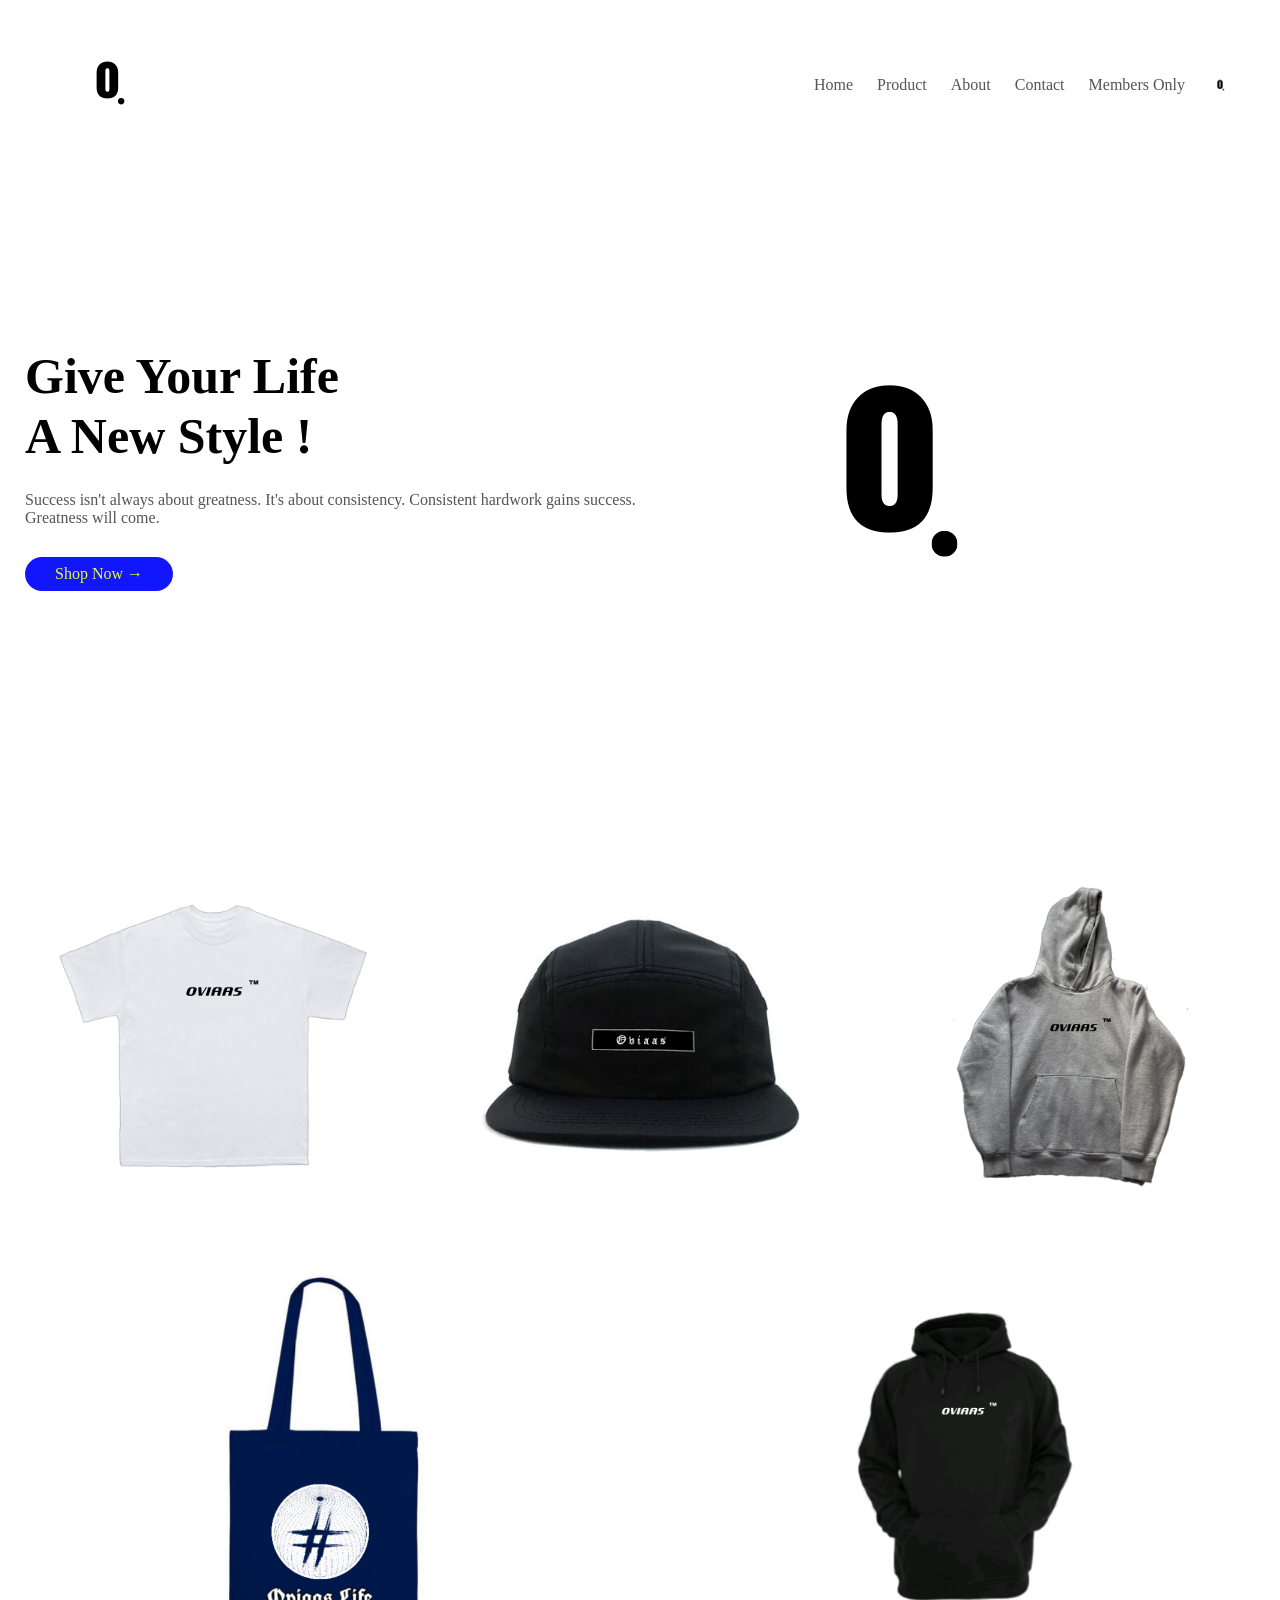
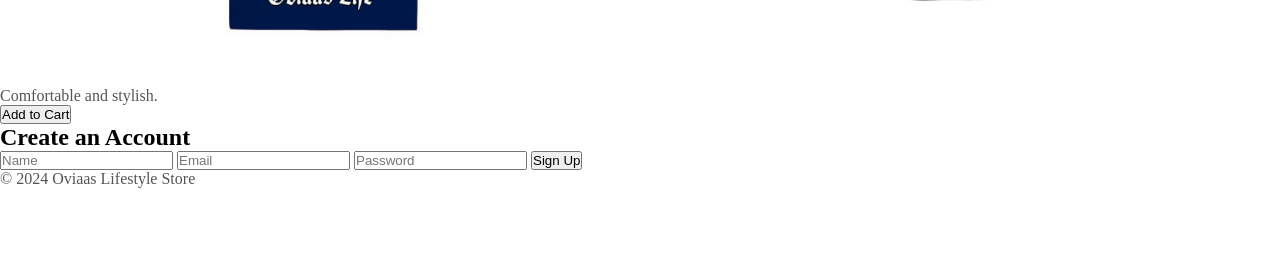
<file: index.html>
<!DOCTYPE html>
<html lang="en">

<head>
    <meta charset="UTF-8">
    <title>Oviaas Lifestyle Store</title>
    <link rel="stylesheet" href="style.css">
    <link href="https://fonts.googleapis.com/css2?family=Poppins:wght@300;400;500;600;700&display=swap"
        rel="stylesheet">
</head>

<body>

    <div class="header"></div>
    <div class="container">
        <div class="navbar">
            <div class="logo">
                <img src="Images/16.png" width="125px">
            </div>
            <nav>
                <ul>
                    <li><a href="index.html">Home</a></li>
                    <li><a href="product.html">Product</a></li>
                    <li><a href="about.html">About</a></li>
                    <li><a href="contact.html">Contact</a></li>
                    <li><a href="members only.html">Members Only</a></li>
                </ul>
            </nav>
            <img src="Images/16.png"
                width="30px" height="30px">
        </div>
        <div class="row">
            <div class="col-2">
                <h1>Give Your Life<br>A New Style !</h1>
                <p>Success isn't always about greatness. It's about consistency. Consistent hardwork gains success.
                    Greatness will come.</p>
                <a href="" class="btn">Shop Now &#8594</a>
            </div>
            <div class="col-2">
                <img
                    src="Images/16.png">
            </div>
        </div>
    </div>
    <div class="categories">
        <div class="row">
            <div class="col-3">
                <img
                    src="Images/2024_01_26 13_36_43.png">
            </div>
            <div class="col-3">
                <img
                    src="Images/5-Panel-Caps (1).png">
            </div>
            <div class="col-3">
                <img
                    src="Images/2024_01_26 13_33_01.png">
            </div>
            <div class="col-3">
                <img
                    src="Images/OVIAAS GLOBE TOTE BAG BLUE.jpeg">
            </div>
            <div class="col-3">
                <img
                    src="Images/2024_01_26 13_19_15.png">
            </div>
        </div>
        <section class=" products">
            <div class="product">

                <p>Comfortable and stylish.</p>
                <span></span>
                <button>Add to Cart</button>
            </div>
            <!-- Add more product items here -->
        </section>

        <section class="signup">
            <h2>Create an Account</h2>
            <form>
                <input type="text" placeholder="Name">
                <input type="email" placeholder="Email">
                <input type="password" placeholder="Password">
                <button>Sign Up</button>
            </form>
        </section>

        <footer>
            <p>&copy; 2024 Oviaas Lifestyle Store</p>
        </footer>
</body>

</html>
</file>
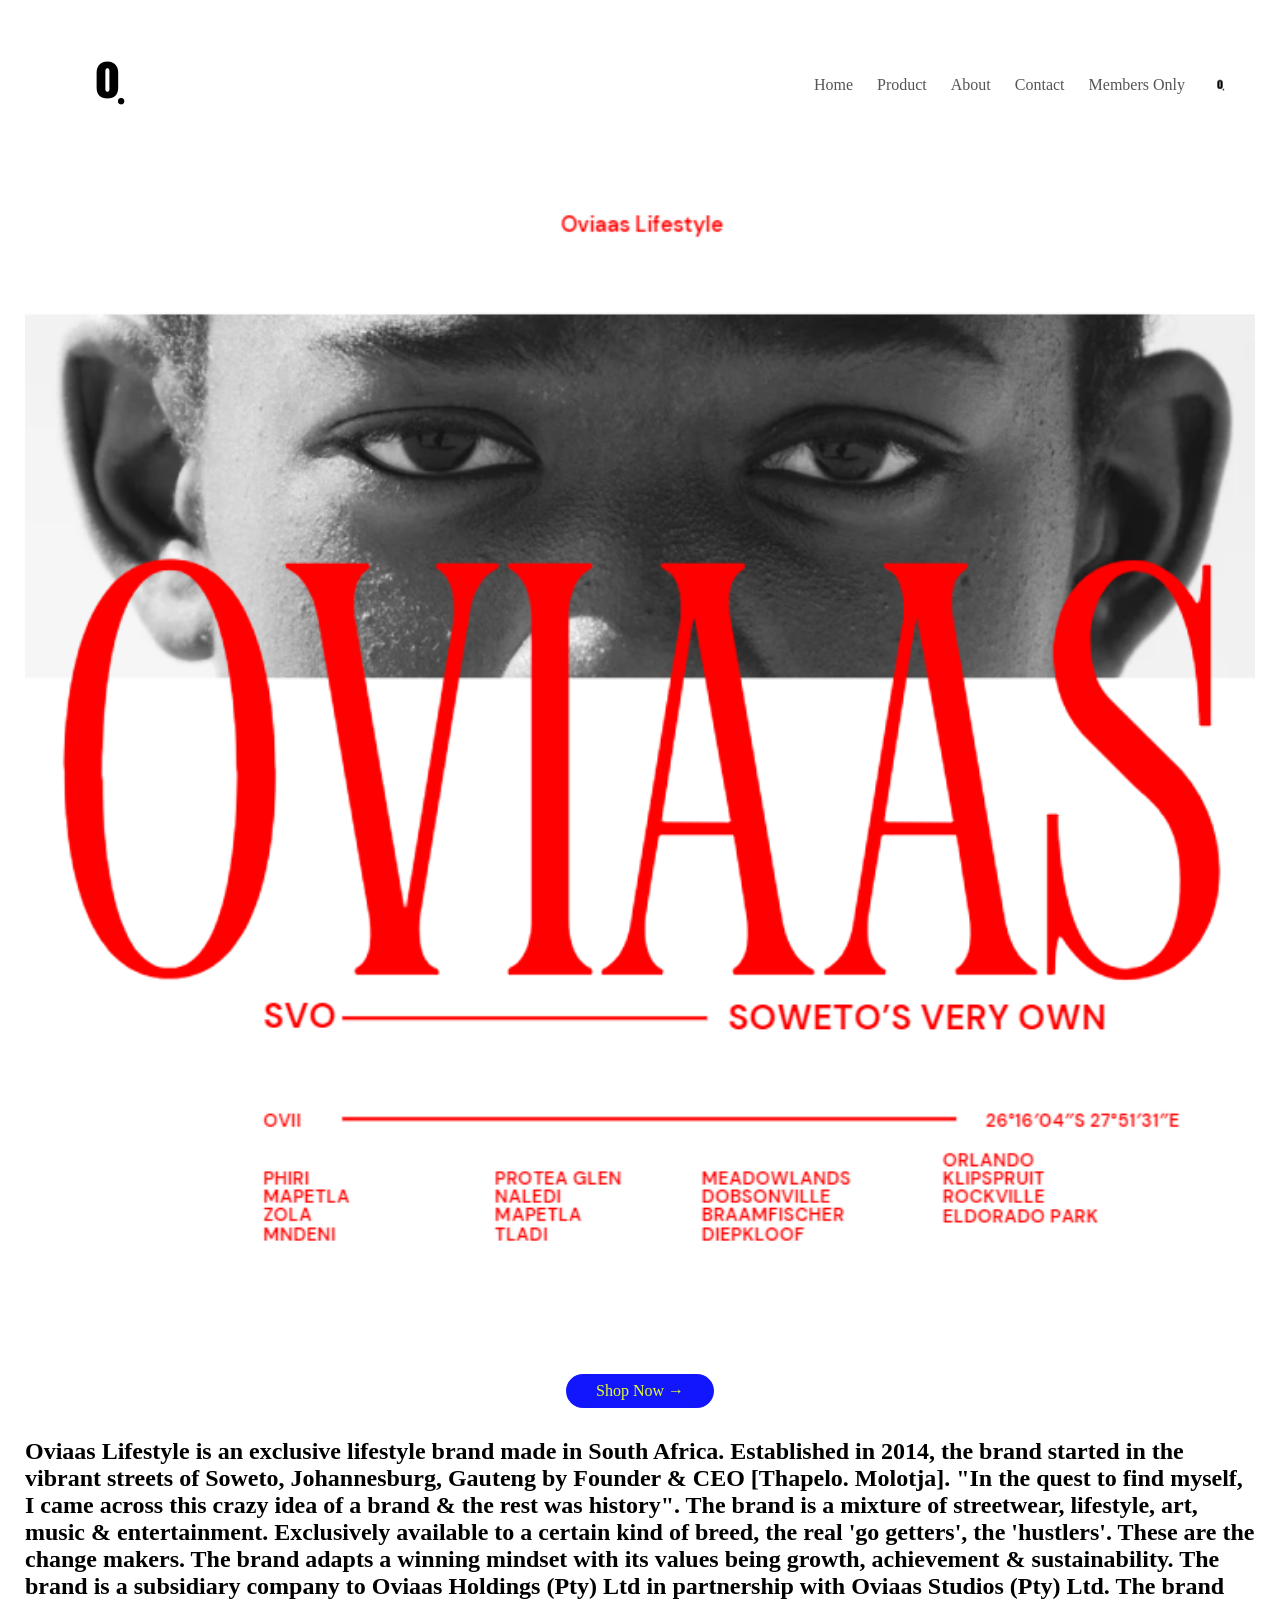
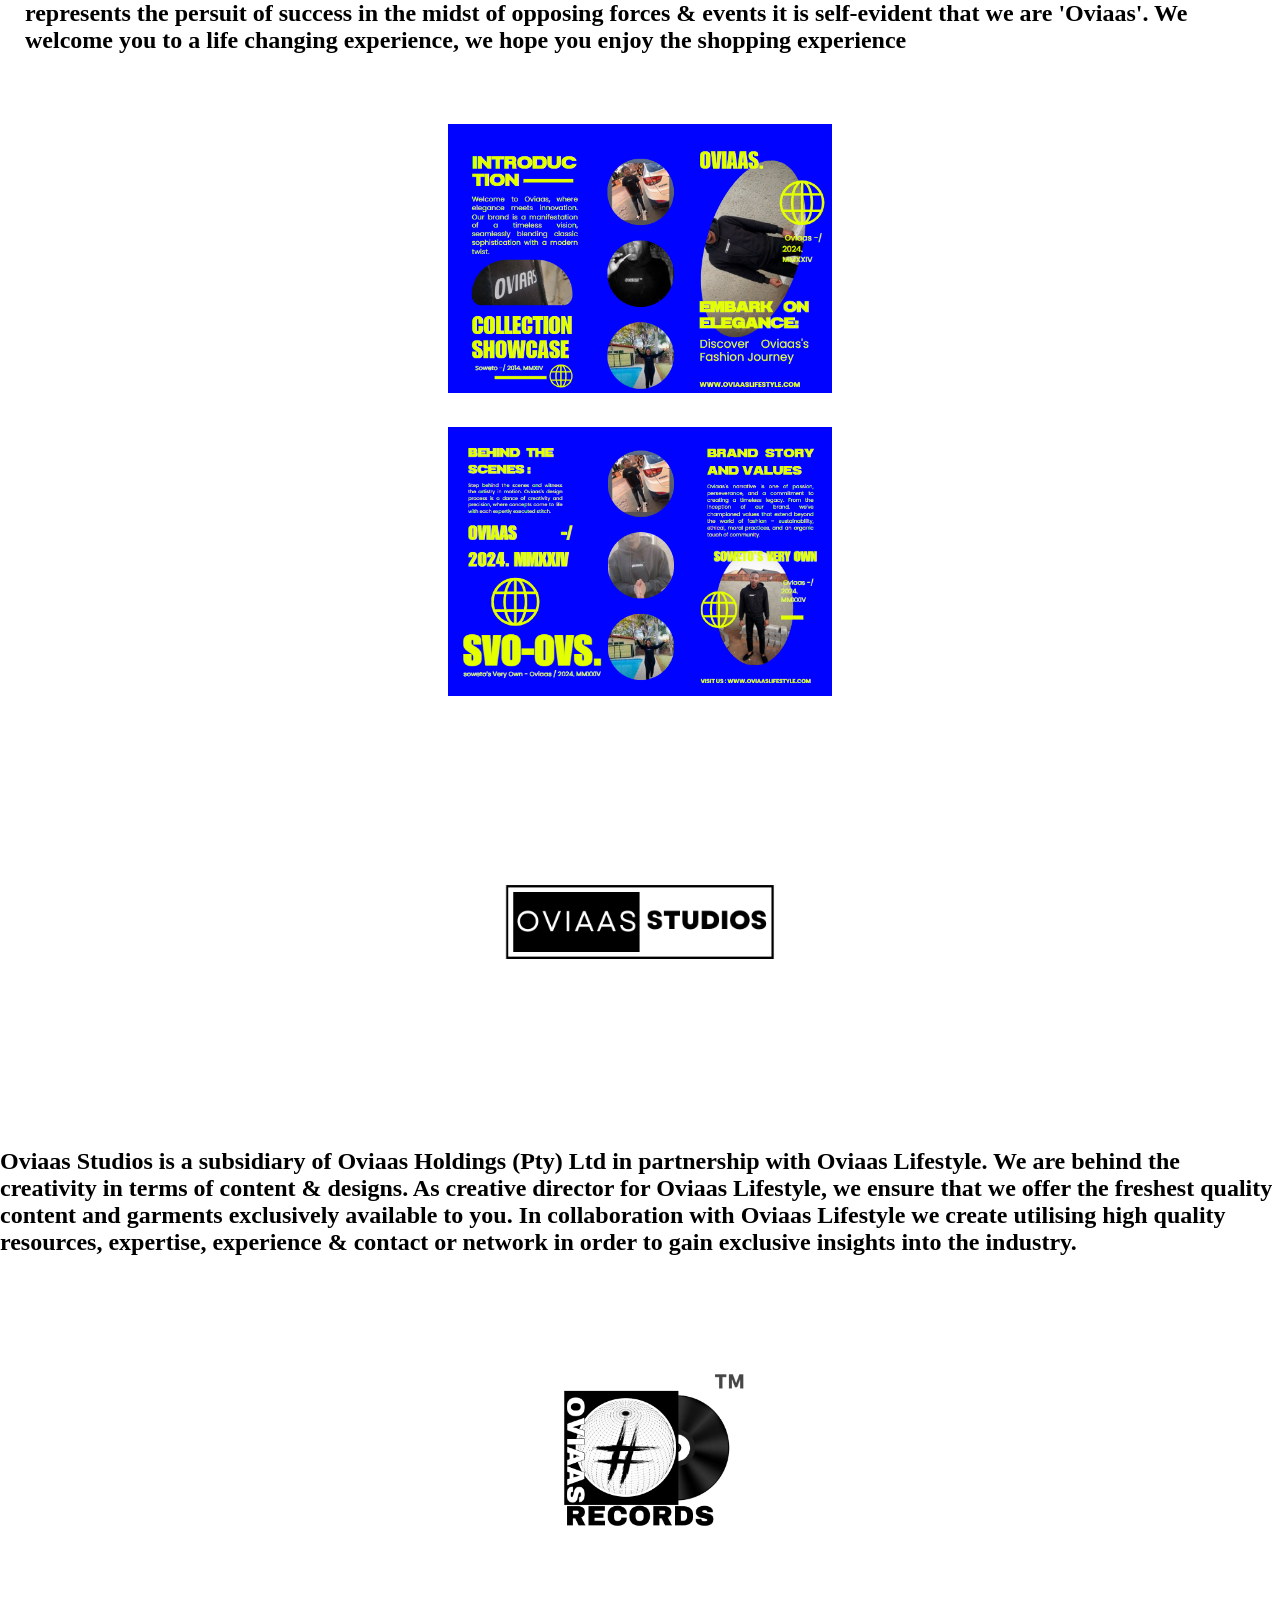
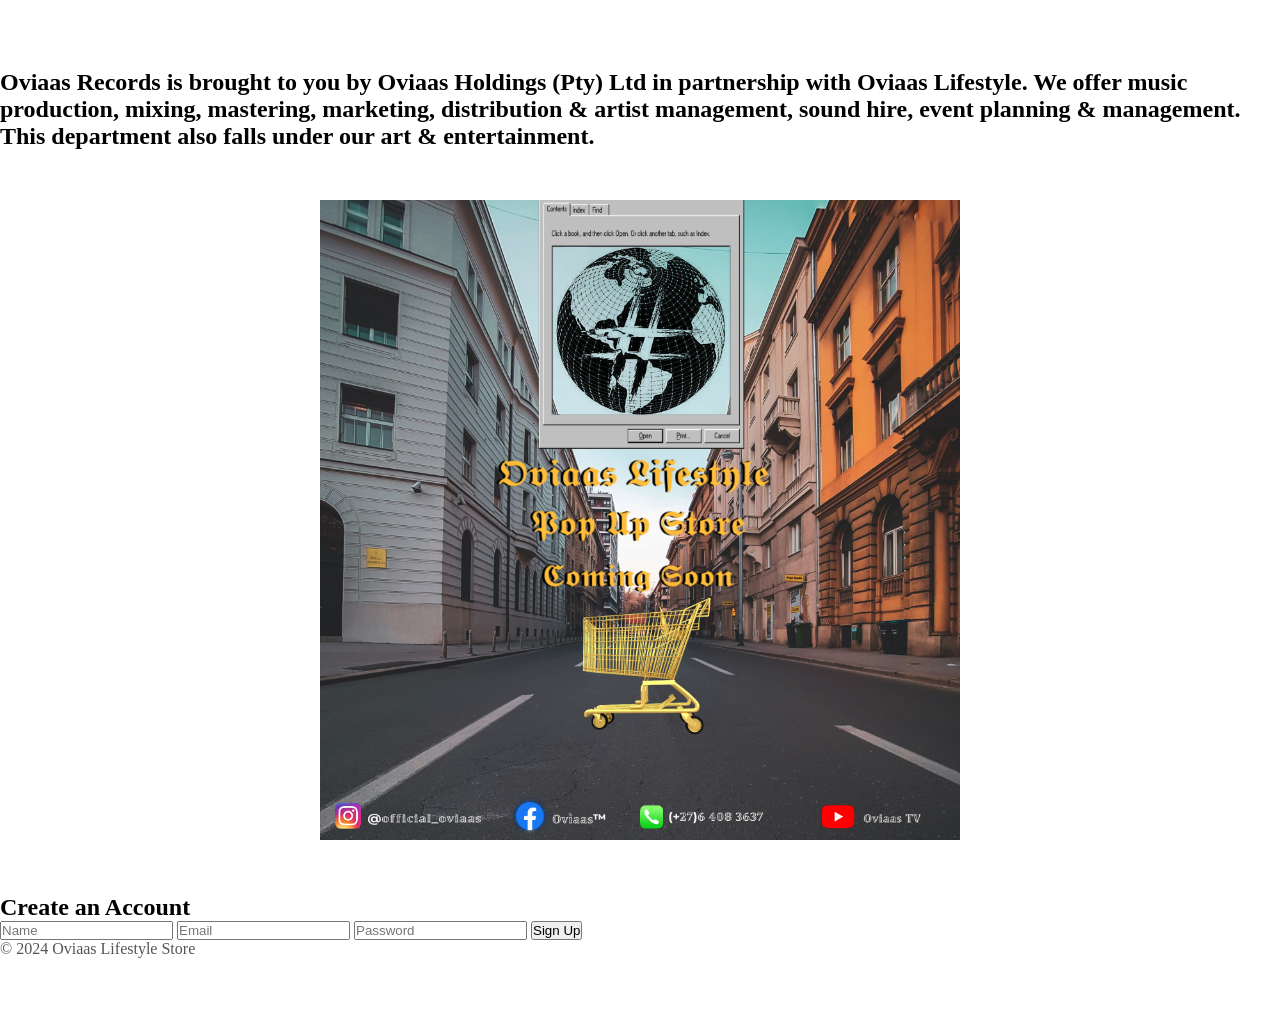
<file: about.html>
<!DOCTYPE html>
<html lang="en">

<head>
    <meta charset="UTF-8">
    <title>About</title>
    <link rel="stylesheet" href="style.css">
    <link href="https://fonts.googleapis.com/css2?family=Poppins:wght@300;400;500;600;700&display=swap"
        rel="stylesheet">
</head>

<body>

    <div class="header"></div>
    <div class="container">
        <div class="navbar">
            <div class="logo">
                <img src="Images/16.png" width="125px">
            </div>
            <nav>
                <ul>
                    <li><a href="index.html">Home</a></li>
                    <li><a href="product.html">Product</a></li>
                    <li><a href="about.html">About</a></li>
                    <li><a href="contact.html">Contact</a></li>
                    <li><a href="members only.html">Members Only</a></li>
                </ul>
            </nav>
            <img src="Images/16.png"
                width="30px" height="30px">
        </div>
        <div class="col-3">
            <img
                src="Images/Screenshot 2024-03-15 103500.png">
        </div>
        <div class="row">
            <div class="col-1">
                <a href="" class="btn">Shop Now &#8594</a>

            </div>
            <div class="col-1">
                <h2>Oviaas Lifestyle is an exclusive lifestyle brand made in South Africa. Established in 2014, the
                    brand started in the vibrant streets of Soweto, Johannesburg, Gauteng by Founder & CEO [Thapelo.
                    Molotja]. "In the quest to find myself, I came across this crazy idea of a brand & the rest was
                    history". The brand is a mixture of streetwear, lifestyle, art, music & entertainment. Exclusively
                    available to
                    a
                    certain kind of breed, the real 'go getters', the 'hustlers'. These are the change makers. The brand
                    adapts a winning mindset with its values being growth, achievement & sustainability. The brand is
                    a subsidiary company to Oviaas Holdings (Pty) Ltd in partnership with Oviaas
                    Studios (Pty) Ltd. The brand represents the persuit of success in the midst of opposing forces &
                    events it is self-evident that we are 'Oviaas'. We welcome you to a life changing experience, we
                    hope you enjoy the shopping experience</h2>
            </div>
        </div>
    </div>
    <div class="categories">
        <div class="row">
            <div class="col-3">
                <img
                    src="Images/Screenshot 2024-05-09 125522.png">
            </div>
        </div>
        <div class="row">
            <div class="col-3">
                <img
                    src="Images/Screenshot 2024-05-09 125742.png">
            </div>
        </div>
        <div class="row">
            <div class="col-3">
                <img
                    src="Images/Oviaas Website Logo.png">
            </div>
            <div class="col-1">
                <h2>Oviaas Studios is a subsidiary of Oviaas Holdings (Pty) Ltd in partnership with Oviaas
                    Lifestyle. We are behind the creativity in terms of content & designs. As creative director for
                    Oviaas Lifestyle, we
                    ensure that we offer the freshest quality content and garments exclusively available to you. In
                    collaboration with Oviaas Lifestyle we create utilising high quality resources, expertise,
                    experience & contact
                    or network in order to gain exclusive insights into the industry.</h2>
            </div>
        </div>
        <div class="row">
            <div class="col-3">
                <img
                    src="Images/2024_04_29 09_59_13.png">
            </div>
            <div class="col-1">
                <h2>Oviaas Records is brought to you by Oviaas Holdings (Pty) Ltd in partnership with Oviaas
                    Lifestyle. We offer music production, mixing, mastering, marketing, distribution & artist
                    management, sound hire,
                    event planning & management. This department also falls under our art & entertainment.</h2>
            </div>
        </div>
        <div class="row">
            <div class="col-2">
                <img
                    src="Images/2023_10_06 13_04_33.png">
            </div>
        </div>


        <section class="signup">
            <h2>Create an Account</h2>
            <form>
                <input type="text" placeholder="Name">
                <input type="email" placeholder="Email">
                <input type="password" placeholder="Password">
                <button>Sign Up</button>
            </form>
        </section>

        <footer>
            <p>&copy; 2024 Oviaas Lifestyle Store</p>
        </footer>
</body>

</html>
</file>
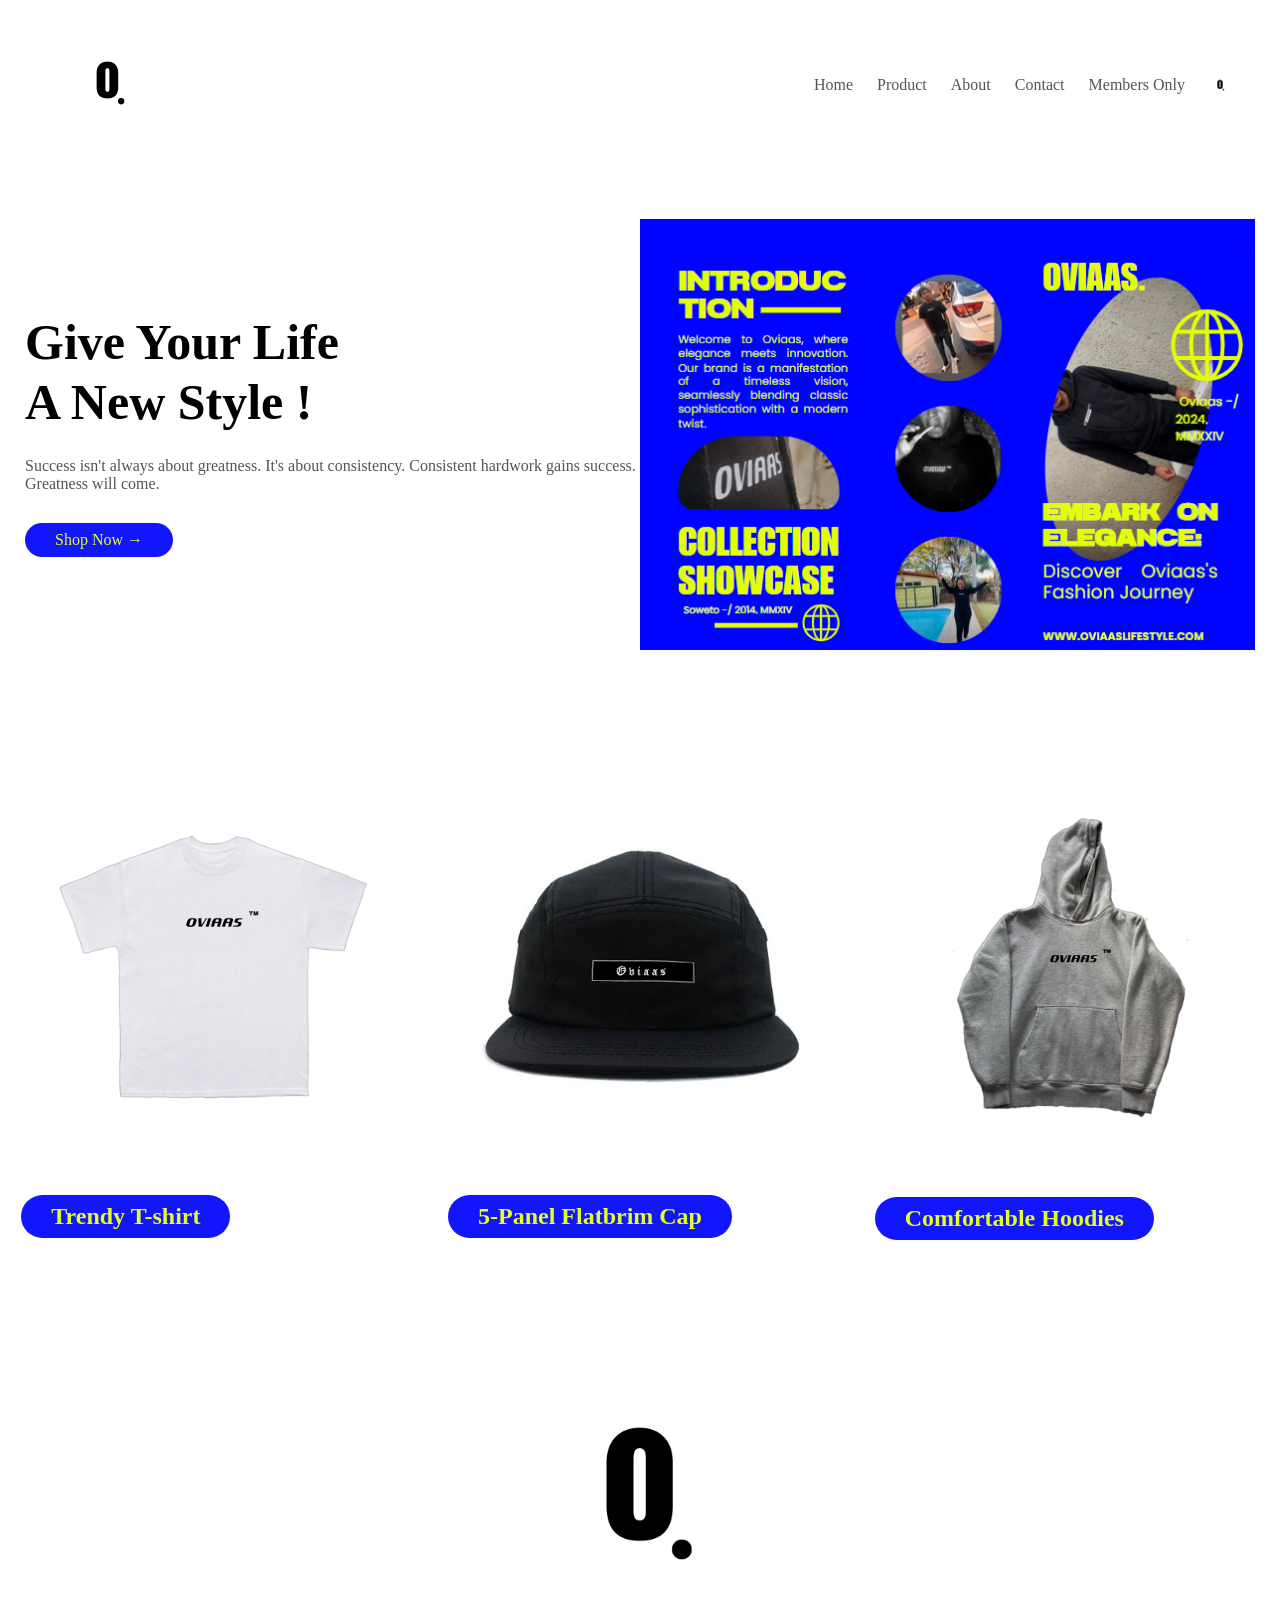
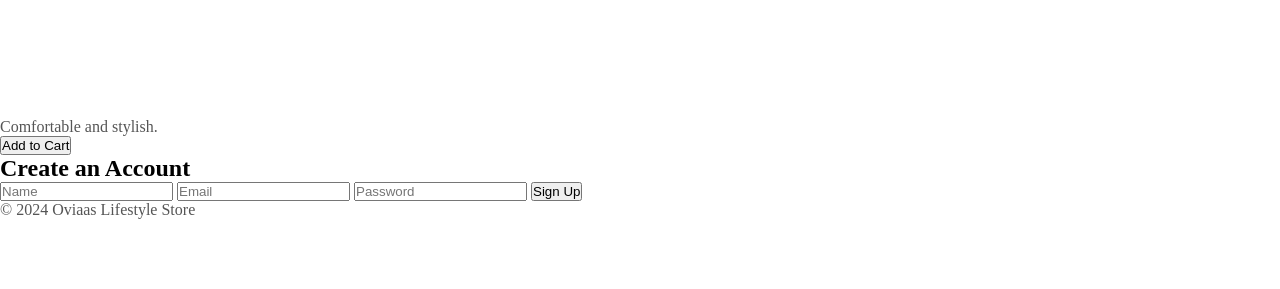
<file: home.html>
<!DOCTYPE html>
<html lang="en">

<head>
    <meta charset="UTF-8">
    <title>Home</title>
    <link rel="stylesheet" href="style.css">
    <link href="https://fonts.googleapis.com/css2?family=Poppins:wght@300;400;500;600;700&display=swap"
        rel="stylesheet">
</head>

<body>

    <div class="header"></div>
    <div class="container">
        <div class="navbar">
            <div class="logo">
                <img src="Images/16.png" width="125px">
            </div>
            <nav>
                <ul>
                    <li><a href="index.html">Home</a></li>
                    <li><a href="product.html">Product</a></li>
                    <li><a href="about.html">About</a></li>
                    <li><a href="contact.html">Contact</a></li>
                    <li><a href="members only.html">Members Only</a></li>
                </ul>
            </nav>
            <img src="Images/16.png"
                width="30px" height="30px">
        </div>
        <div class="row">
            <div class="col-2">
                <h1>Give Your Life<br>A New Style !</h1>
                <p>Success isn't always about greatness. It's about consistency. Consistent hardwork gains success.
                    Greatness will come.</p>
                <a href="" class="btn">Shop Now &#8594</a>
            </div>
            <div class="col-2">
                <img
                    src="Images/Screenshot 2024-05-09 125522.png">
            </div>
        </div>
    </div>
    <div class="categories">
        <div class="row">
            <div class="col-3">
                <img
                    src="Images/2024_01_26 13_36_43.png">
                <a href="" class="btn">
                    <h2>Trendy T-shirt</h2>
                </a>
            </div>
            <div class="col-3">
                <img
                    src="Images/5-Panel-Caps (1).png">
                <a href="" class="btn">
                    <h2>5-Panel Flatbrim Cap</h2>
                </a>
            </div>
            <div class="col-3">
                <img
                    src="Images/2024_01_26 13_33_01.png">
                <a href="" class="btn">
                    <h2>Comfortable Hoodies</h2>
                </a>
            </div>
            <div class="col-3">
                <img
                    src="Images/16.png">
            </div>
        </div>
        <section class=" products">
            <div class="product">

                <p>Comfortable and stylish.</p>
                <span></span>
                <button>Add to Cart</button>
            </div>
            <!-- Add more product items here -->
        </section>

        <section class="signup">
            <h2>Create an Account</h2>
            <form>
                <input type="text" placeholder="Name">
                <input type="email" placeholder="Email">
                <input type="password" placeholder="Password">
                <button>Sign Up</button>
            </form>
        </section>

        <footer>
            <p>&copy; 2024 Oviaas Lifestyle Store</p>
        </footer>
</body>

</html>
</file>
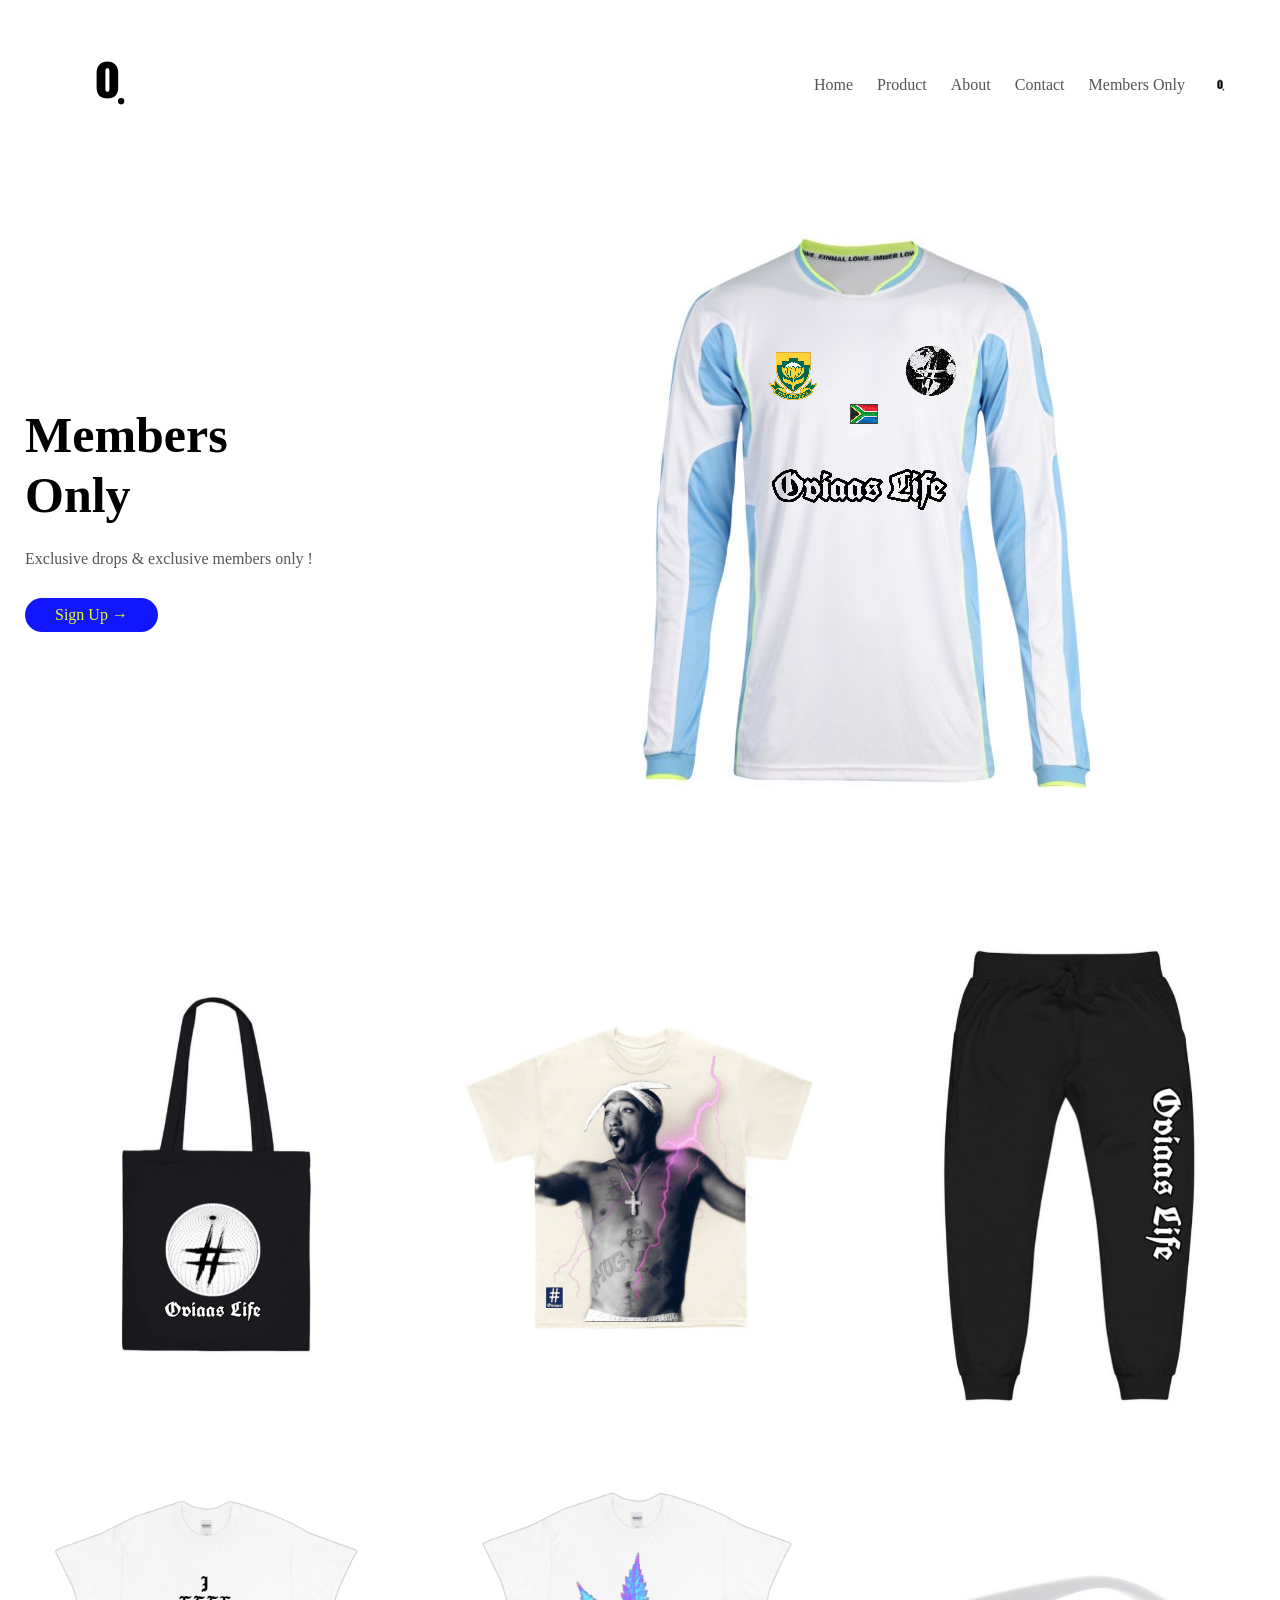
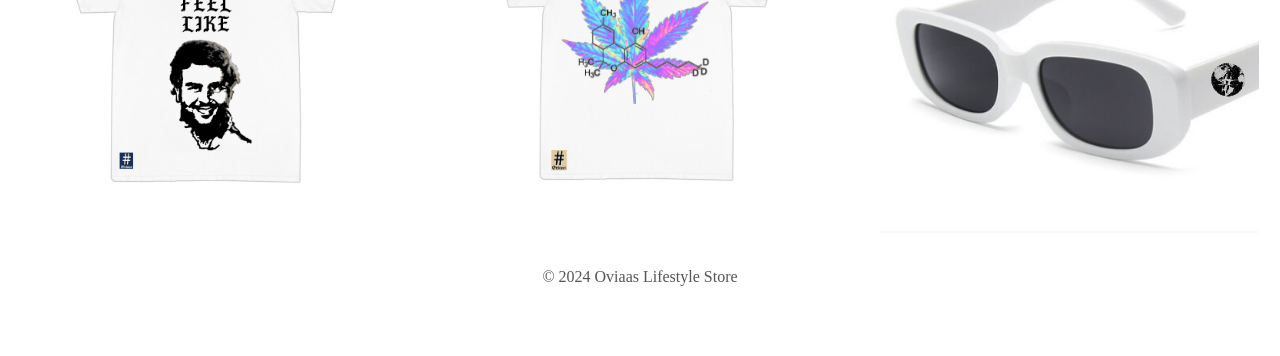
<file: members only.html>
<!DOCTYPE html>
<html lang="en">

<head>
    <meta charset="UTF-8">
    <title>Members Only</title>
    <link rel="stylesheet" href="style.css">
    <link href="https://fonts.googleapis.com/css2?family=Poppins:wght@300;400;500;600;700&display=swap"
        rel="stylesheet">
</head>

<body>

    <div class="header"></div>
    <div class="container">
        <div class="navbar">
            <div class="logo">
                <img src="Images/16.png" width="125px">
            </div>
            <nav>
                <ul>
                    <li><a href="index.html">Home</a></li>
                    <li><a href="product.html">Product</a></li>
                    <li><a href="about.html">About</a></li>
                    <li><a href="contact.html">Contact</a></li>
                    <li><a href="members only.html">Members Only</a></li>
                </ul>
            </nav>
            <img src="Images/16.png"
                width="30px" height="30px">
        </div>
        <div class="row">
            <div class="col-2">
                <h1>Members<br>Only</h1>
                <p>Exclusive drops & exclusive members only !</p>
                <a href="" class="btn">Sign Up &#8594</a>
            </div>
            <div class="col-2">
                <img
                    src="Images/2023_10_05 16_57_44.png">
            </div>
        </div>
    </div>
    <div class="categories">
        <div class="row">
            <div class="col-3">
                <img
                    src="Images/OVIAAS LIFE TOTE BAG BLACK.jpeg">
            </div>
            <div class="col-3">
                <img
                    src="Images/OVIAAS MAKAVELI LIGHTNING T-SHIRT WHITE.jpeg">
            </div>
            <div class="col-3">
                <img
                    src="Images/OVIAAS LIFE PANTS BLACK.jpeg">
            </div>
            <div class="col-3">
                <img
                    src="Images/OVS SS4 I FEEL LIKE PABLO .png">
            </div>
            <div class="col-3">
                <img
                    src="Images/2024_03_05 17_34_29 420 T-shirt.png">
            </div>
            <div class="col-3">
                <img
                    src="Images/2023_10_05 17_59_02.png">
            </div>

            <footer>
                <p>&copy; 2024 Oviaas Lifestyle Store</p>
            </footer>
</body>

</html>
</file>
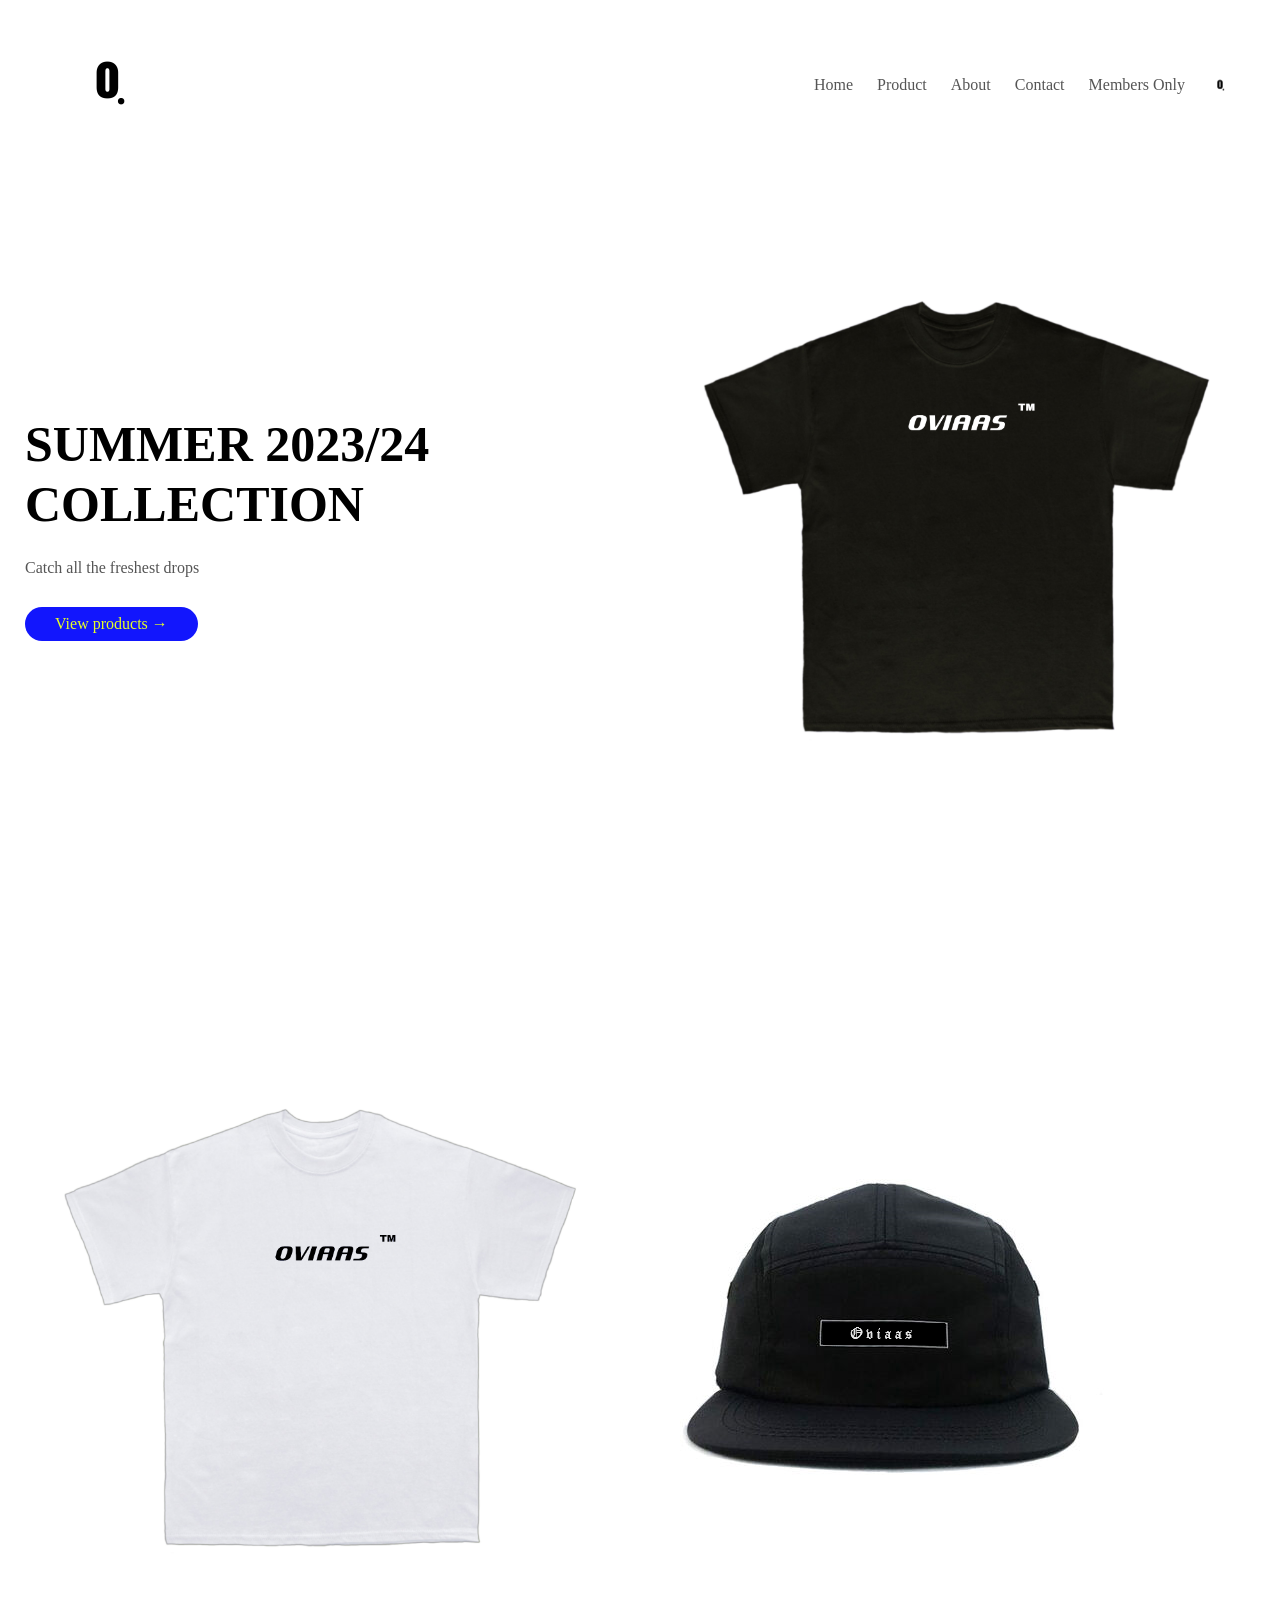
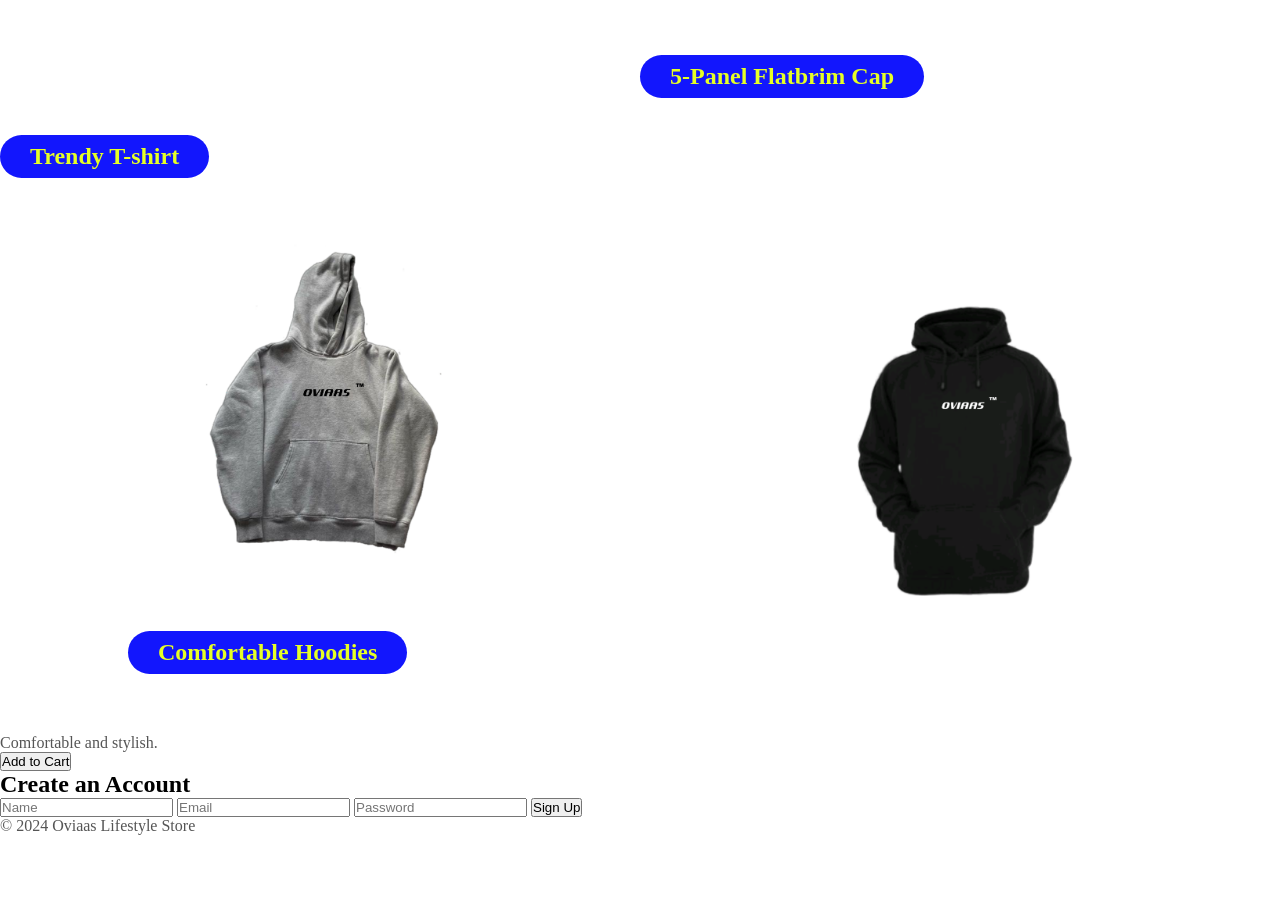
<file: product.html>
<!DOCTYPE html>
<html lang="en">

<head>
    <meta charset="UTF-8">
    <title>Product</title>
    <link rel="stylesheet" href="style.css">
    <link href="https://fonts.googleapis.com/css2?family=Poppins:wght@300;400;500;600;700&display=swap"
        rel="stylesheet">
</head>

<body>

    <div class="header"></div>
    <div class="container">
        <div class="navbar">
            <div class="logo">
                <img src="Images/16.png" width="125px">
            </div>
            <nav>
                <ul>
                    <li><a href="index.html">Home</a></li>
                    <li><a href="product.html">Product</a></li>
                    <li><a href="about.html">About</a></li>
                    <li><a href="contact.html">Contact</a></li>
                    <li><a href="members only.html">Members Only</a></li>
                </ul>
            </nav>
            <img src="Images/16.png"
                width="30px" height="30px">
        </div>
        <div class="row">
            <div class="col-2">
                <h1>SUMMER 2023/24<br>COLLECTION</h1>
                <p>Catch all the freshest drops</p>
                <a href="" class="btn">View products &#8594</a>
            </div>
            <div class="col-2">
                <img
                    src="Images/2024_01_26 12_17_10.png">
            </div>
        </div>
    </div>
    <div class="categories">
        <div class="row">
            <div class="col-2">
                <img
                    src="Images/2024_01_26 13_36_43.png">
                <a href="" class="btn">
                    <h2>Trendy T-shirt</h2>
                </a>
            </div>
            <div class="col-2">
                <img
                    src="Images/5-Panel-Caps (1).png">
                <a href="" class="btn">
                    <h2>5-Panel Flatbrim Cap</h2>
                </a>
            </div>
            <div class="col-3">
                <img
                    src="Images/2024_01_26 13_33_01.png">
                <a href="" class="btn">
                    <h2>Comfortable Hoodies</h2>
                </a>
            </div>
            <div class="col-3">
                <img
                    src="Images/2024_01_26 13_19_15.png">
            </div>
        </div>
        <section class=" products">
            <div class="product">

                <p>Comfortable and stylish.</p>
                <span></span>
                <button>Add to Cart</button>
            </div>
            <!-- Add more product items here -->
        </section>

        <section class="signup">
            <h2>Create an Account</h2>
            <form>
                <input type="text" placeholder="Name">
                <input type="email" placeholder="Email">
                <input type="password" placeholder="Password">
                <button>Sign Up</button>
            </form>
        </section>

        <footer>
            <p>&copy; 2024 Oviaas Lifestyle Store</p>
        </footer>
</body>

</html>
</file>
<file: style.css>
*{
    margin: 0; 
    padding: 0;
    box-sizing: border-box;
 }
 .navbar{
   display: flex;
   align-items: center;
   padding: 20px;
 }
 nav{
   flex: 1;
   text-align: right;
 }
 nav ul{
   display: inline-block;
   list-style-type: none;
 }
 nav ul li{
   display: inline-block;
   margin-right: 20px;
 }
 a{
   text-decoration: none;
   color: #555;
 }
 p{
   color: #555;
 }
 .container{
   max-width: 1300px;
   margin: auto;
   padding-left: 25px;
   padding-right: 25px;
 }
 .row{
   display: flex;
   align-items: center;
   flex-wrap: wrap;
   justify-content: space-around;
 }
.col-2{
   flex-basis: 50%;
   min-width: 300px;
}
.col-2 img{
   max-width: 100%;
   padding: 50px 0;
}
.col-2 h1{
   font-size: 50px;
   line-height: 60px;
   margin: 25px 0;
}
.btn{
   display: inline-block;
   background: #1216fd;
   color: #e6ff26;
   padding: 8px 30px;
   margin: 30px 0;
   border-radius: 30px;
   transition: background 0.5s;
}

.btn:hover{
   background: #000000;
}
.header{
   background: radial-gradient(#fff,#ffd6d6);
}
.header .row{
   margin-top: 70px;
}
.categories{
  margin: 70px 0;
}
.col-3{
  flex-basis: 30%;
  min-width: 250px;
  margin-bottom: 30px;
}
.col-3 img{
  width: 100%;
}
</file>
